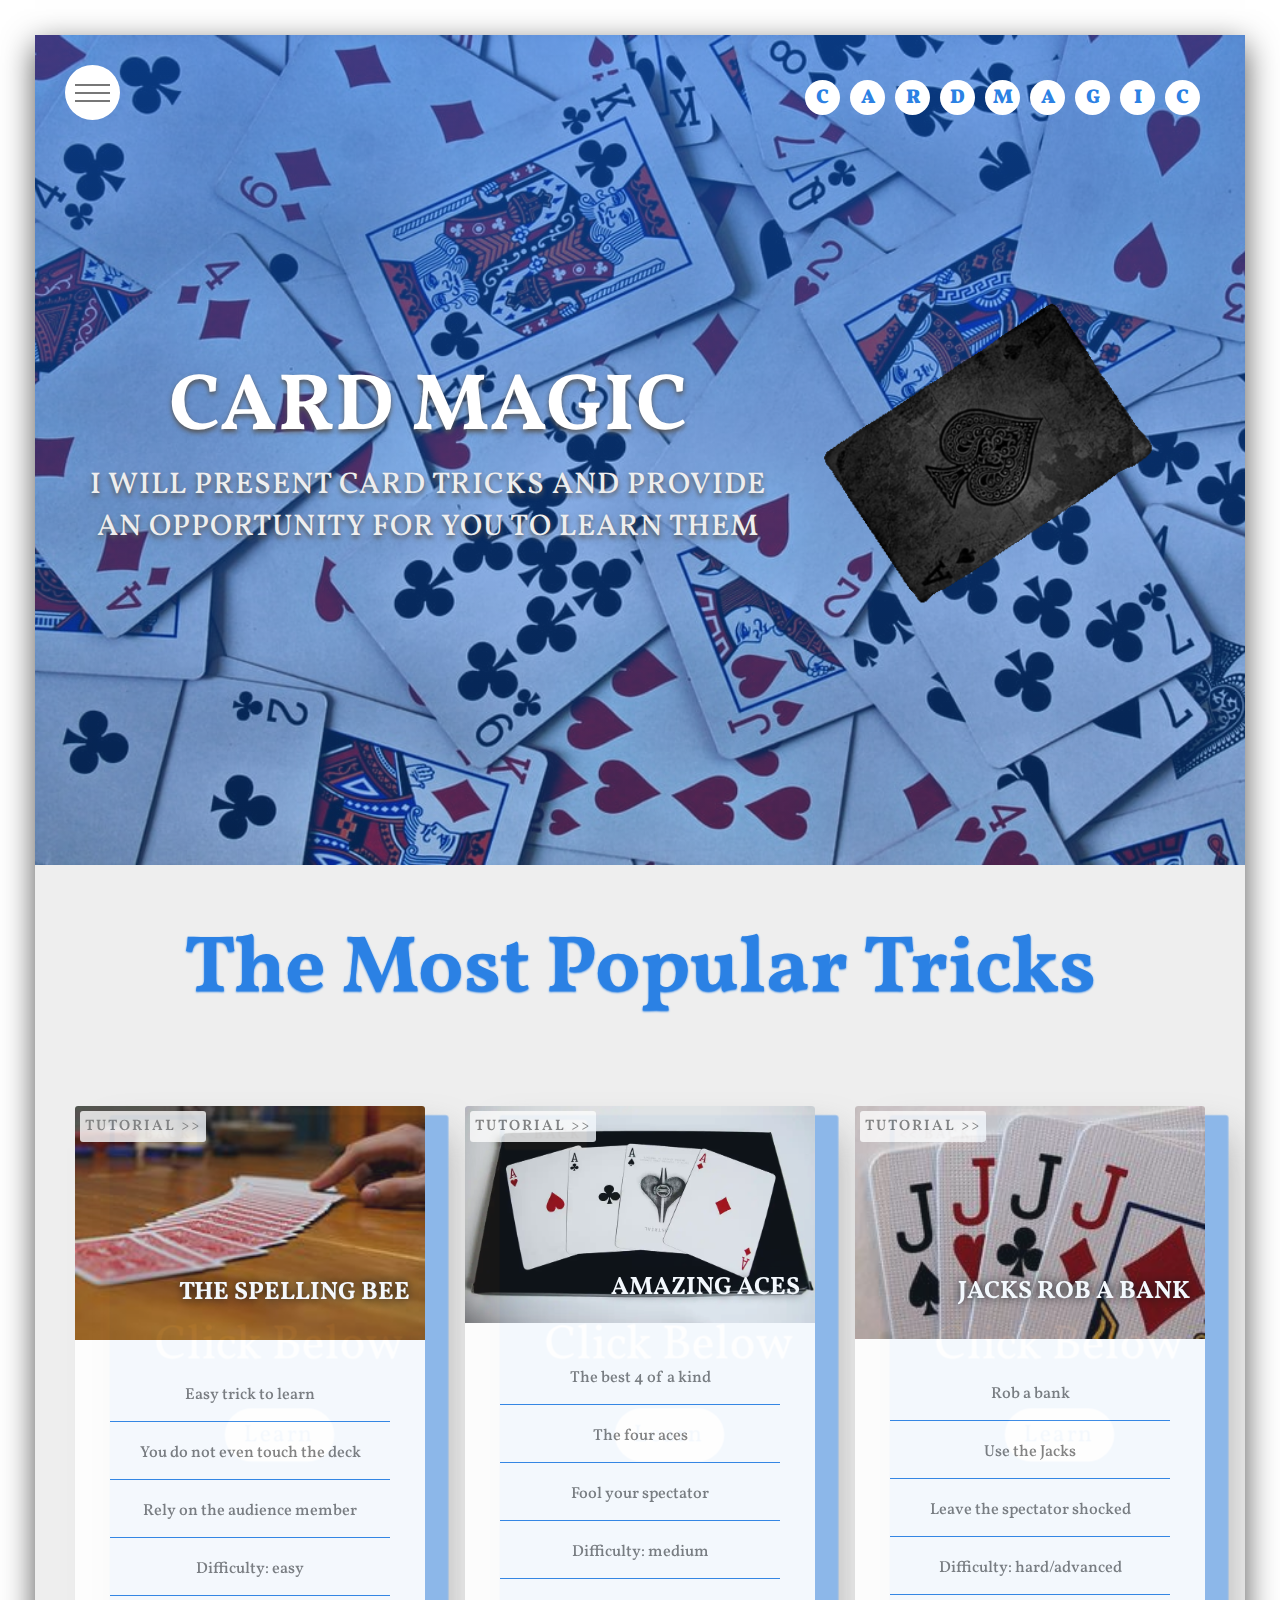
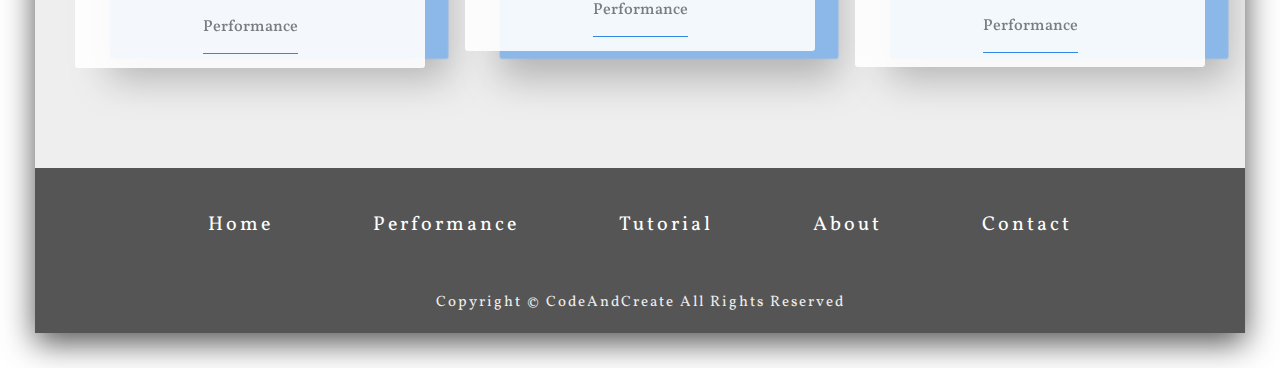
<file: index.html>
<!DOCTYPE html>
<html lang="en">
  <head>
    <meta charset="UTF-8" />
    <meta name="viewport" content="width=device-width, initial-scale=1.0" />
    <meta http-equiv="X-UA-Compatible" content="ie=edge" />
    <link
      href="https://fonts.googleapis.com/css?family=Vollkorn:400,400i,600,700,900&display=swap"
      rel="stylesheet"
    />
    <link rel="stylesheet" href="style.css" />

    <title>Card Magic</title>
  </head>
  <body>

  <div id="preloader"></div>

    <div class="container">
      <!-- Navbar -->
      <div class="open-navbar-icon navbar-icon center">
        <div class="line"></div>
        <div class="line"></div>
        <div class="line"></div>
      </div>
      <div class="navbar-wrapper">
        <nav class="navbar">
          <div class="close-navbar-icon navbar-icon center">
            <div class="line line-1"></div>
            <div class="line line-2"></div>
          </div>
          <div class="nav-list">
            <a href="index.html" class="nav-link center">Home</a>
            <a href="performance.html" class="nav-link center">Performance</a>
            <a href="tutorial.html" class="nav-link center">Tutorial</a>
            <a href="about.html" class="nav-link center">About</a>
            <a href="contact.html" class="nav-link center">Contact</a>
          </div>
        </nav>
      </div>
      <!-- End of Navbar -->

      <!-- Header -->
      <header class="header center">
        <div class="header-text">
          <h1 class="heading">Card Magic</h1>
          <p class="header-paragraph">
            I will present card tricks and provide an opportunity for you to learn them
          </p>
        </div>
        <img
          src="spinny-photo-unscreen.gif"
          alt="Header Image"
          class="header-image"
        />
        <div class="logo">
          <h1>
            <span class="center">c</span>
            <span class="center">a</span>
            <span class="center">r</span>
            <span class="center">d</span>
            <span class="center">m</span>
            <span class="center">a</span>
            <span class="center">g</span>
            <span class="center">i</span>
            <span class="center">c</span>
        </div>
      </header>
      <!-- End of Header -->

      <!-- Popular tours -->
      <section class="popular-tricks">
        <h1 class="popular-tricks-heading">The Most Popular Tricks</h1>
        <div class="cards-wrapper">
          <div class="card">
            <div class="front-side">
              <img src="spelling-bee.jpg" alt="The Spelling Bee" class="card-image" />
              <h1 class="trick-name">The Spelling Bee</h1>
              <ul class="card-list">
                <li class="card-list-item">Easy trick to learn</li>
                <li class="card-list-item">You do not even touch the deck</li>
                <li class="card-list-item">Rely on the audience member</li>
                <li class="card-list-item">Difficulty: easy</li>
                <a class="card-list-item" href="performance.html">Performance</a>
              </ul>
              <button class="navigation-button">
                tutorial &gt;&gt;
              </button>
            </div>
            <div class="back-side center">
              <button class="navigation-button">
                &lt;&lt; back
              </button>
              <h3 class="trick-tutorial">Click Below</h3>
              <a href="tutorial.html" class="card-button">Learn</a>
            </div>
          </div>
          <div class="card">
            <div class="front-side">
              <img src="amazing-aces.jpg" alt="Amazing Aces" class="card-image" />
              <h1 class="trick-name">Amazing Aces</h1>
              <ul class="card-list">
                <li class="card-list-item">The best 4 of a kind</li>
                <li class="card-list-item">The four aces</li>
                <li class="card-list-item">Fool your spectator</li>
                <li class="card-list-item">Difficulty: medium</li>
                <a class="card-list-item" href="performance.html">Performance</a>
              </ul>
              <button class="navigation-button">
                tutorial &gt;&gt;
              </button>
            </div>
            <div class="back-side center">
              <button class="navigation-button">
                &lt;&lt; back
              </button>
              <h3 class="trick-tutorial">Click Below</h3>
              <a href="tutorial.html" class="card-button">Learn</a>
            </div>
          </div>
          <div class="card">
            <div class="front-side">
              <img src="jacks-rob-a-bank.jpg" alt="Jacks Rob a Bank" class="card-image" />
              <h1 class="trick-name">Jacks Rob a Bank</h1>
              <ul class="card-list">
                <li class="card-list-item">Rob a bank</li>
                <li class="card-list-item">Use the Jacks</li>
                <li class="card-list-item">Leave the spectator shocked</li>
                <li class="card-list-item">Difficulty: hard/advanced</li>
                <a class="card-list-item" href="performance.html">Performance</a>
              </ul>
              <button class="navigation-button">
                tutorial &gt;&gt;
              </button>
            </div>
            <div class="back-side center">
              <button class="navigation-button">
                &lt;&lt; back
              </button>
              <h3 class="trick-tutorial">Click Below</h3>
              <a href="tutorial.html" class="card-button">Learn</a>
            </div>
          </div>
        </div>
      </section>
      <!-- End of Popular tricks -->

      <!-- Footer -->
      <footer class="footer">
        <div class="footer-list">
          <a href="index.html" class="footer-link">Home</a>
          <a href="performance.html" class="footer-link">Performance</a>
          <a href="tutorial.html" class="footer-link">Tutorial</a>
          <a href="about.html" class="footer-link">About</a>
          <a href="contact.html" class="footer-link">Contact</a>
        </div>
        <p class="footer-paragraph">
          Copyright &copy; CodeAndCreate All Rights Reserved
        </p>
      </footer>
      <!-- End of Footer -->
    </div>
    <script src="script.js"></script>
    <script src="preloader.js"></script>
  </body>
</html>
</file>
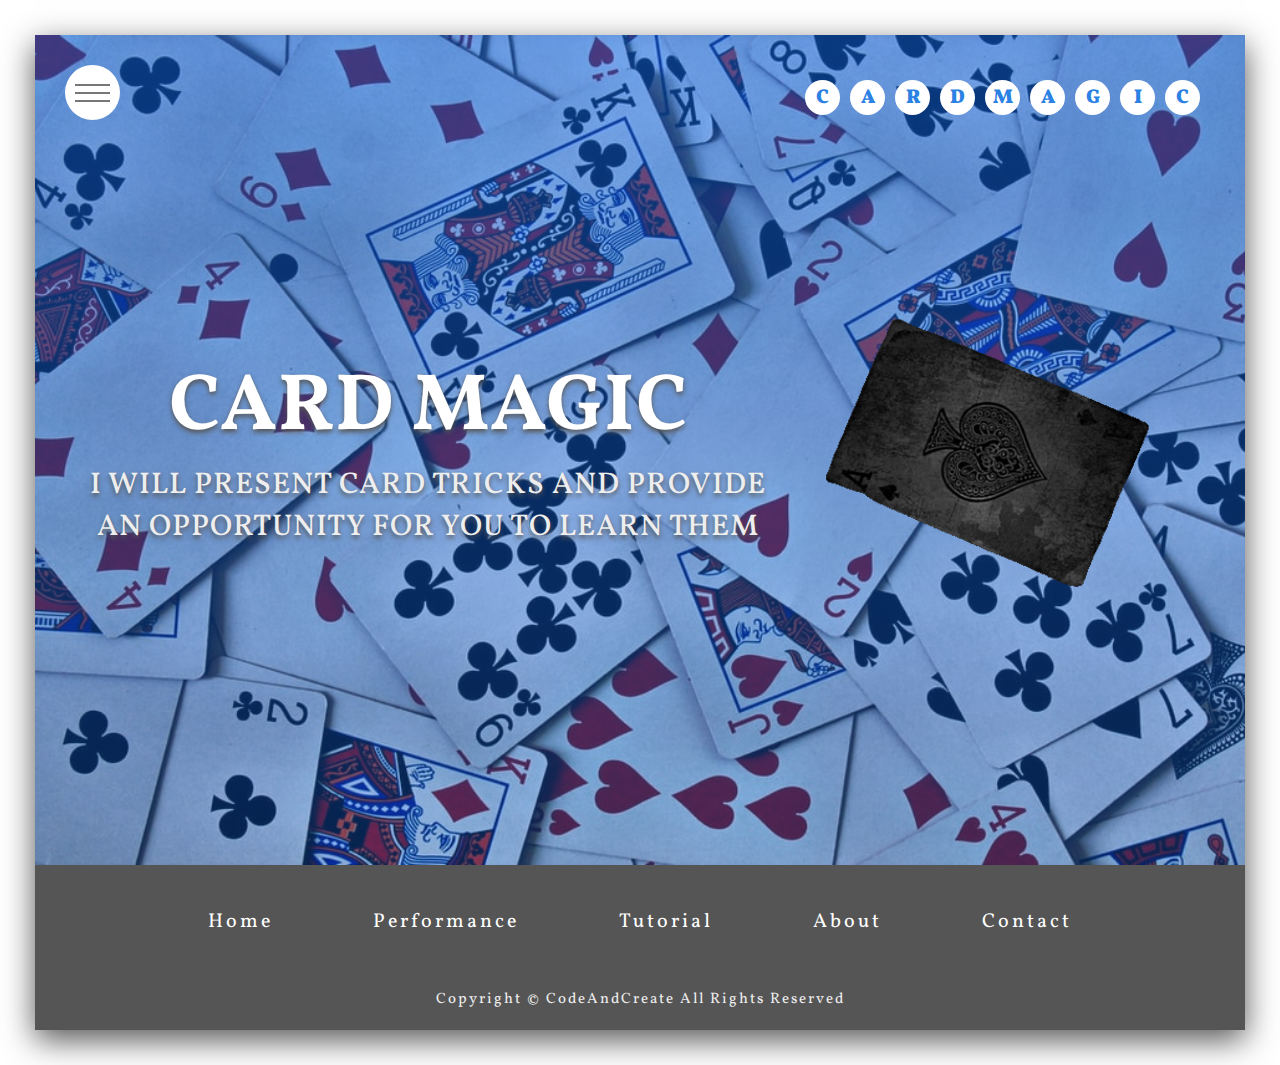
<file: performance.html>
<!DOCTYPE html>
<html lang="en">
  <head>
    <meta charset="UTF-8" />
    <meta name="viewport" content="width=device-width, initial-scale=1.0" />
    <meta http-equiv="X-UA-Compatible" content="ie=edge" />
    <link
      href="https://fonts.googleapis.com/css?family=Vollkorn:400,400i,600,700,900&display=swap"
      rel="stylesheet"
    />
    <link rel="stylesheet" href="style.css" />

    <title>Card Magic</title>
  </head>
  <body>
    <div class="container">
      <!-- Navbar -->
      <div class="open-navbar-icon navbar-icon center">
        <div class="line"></div>
        <div class="line"></div>
        <div class="line"></div>
      </div>
      <div class="navbar-wrapper">
        <nav class="navbar">
          <div class="close-navbar-icon navbar-icon center">
            <div class="line line-1"></div>
            <div class="line line-2"></div>
          </div>
          <div class="nav-list">
            <a href="index.html" class="nav-link center">Home</a>
            <a href="performance.html" class="nav-link center">Performance</a>
            <a href="tutorial.html" class="nav-link center">Tutorial</a>
            <a href="about.html" class="nav-link center">About</a>
            <a href="contact.html" class="nav-link center">Contact</a>
          </div>
        </nav>
      </div>
      <!-- End of Navbar -->

      <!-- Header -->
      <header class="header center">
        <div class="header-text">
          <h1 class="heading">Card Magic</h1>
          <p class="header-paragraph">
            I will present card tricks and provide an opportunity for you to learn them
          </p>
        </div>
        <img
          src="spinny-photo-unscreen.gif"
          alt="Header Image"
          class="header-image"
        />
        <div class="logo">
          <h1>
            <span class="center">c</span>
            <span class="center">a</span>
            <span class="center">r</span>
            <span class="center">d</span>
            <span class="center">m</span>
            <span class="center">a</span>
            <span class="center">g</span>
            <span class="center">i</span>
            <span class="center">c</span>
        </div>
      </header>
      <!-- End of Header -->

      <!-- Footer -->
      <footer class="footer">
        <div class="footer-list">
          <a href="index.html" class="footer-link">Home</a>
          <a href="performance.html" class="footer-link">Performance</a>
          <a href="tutorial.html" class="footer-link">Tutorial</a>
          <a href="about.html" class="footer-link">About</a>
          <a href="contact.html" class="footer-link">Contact</a>
        </div>
        <p class="footer-paragraph">
          Copyright &copy; CodeAndCreate All Rights Reserved
        </p>
      </footer>
      <!-- End of Footer -->
    </div>
    <script src="script.js"></script>
  </body>
</html>
</file>
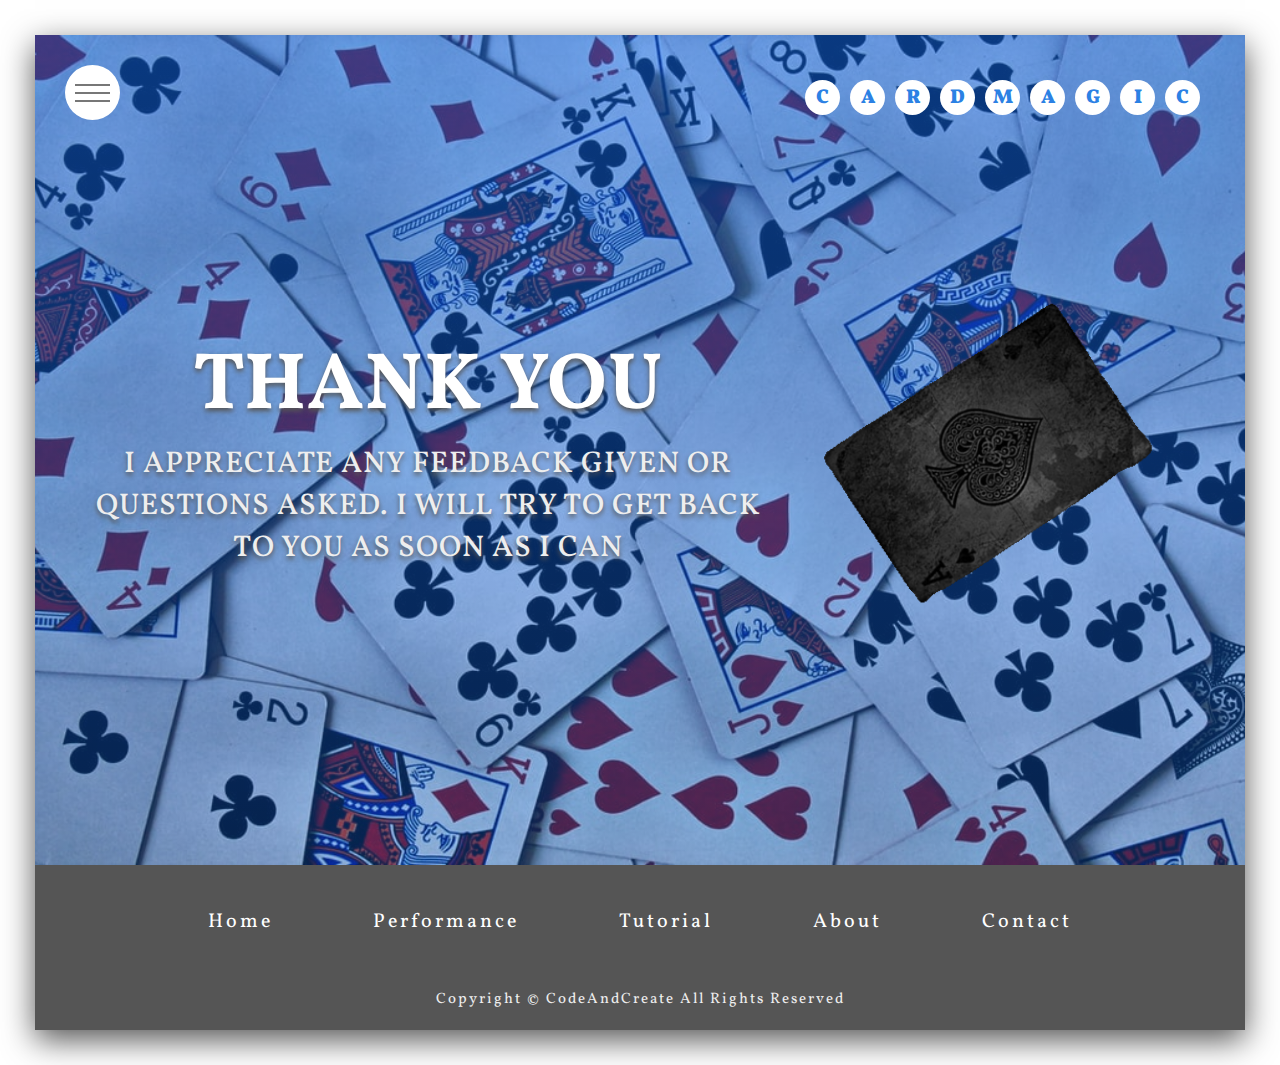
<file: thanks.html>
<!DOCTYPE html>
<html lang="en">
  <head>
    <meta charset="UTF-8" />
    <meta name="viewport" content="width=device-width, initial-scale=1.0" />
    <meta http-equiv="X-UA-Compatible" content="ie=edge" />
    <link
      href="https://fonts.googleapis.com/css?family=Vollkorn:400,400i,600,700,900&display=swap"
      rel="stylesheet"
    />
    <link rel="stylesheet" href="style.css" />

    <title>Card Magic</title>
  </head>
  <body>
    <div class="container">
      <!-- Navbar -->
      <div class="open-navbar-icon navbar-icon center">
        <div class="line"></div>
        <div class="line"></div>
        <div class="line"></div>
      </div>
      <div class="navbar-wrapper">
        <nav class="navbar">
          <div class="close-navbar-icon navbar-icon center">
            <div class="line line-1"></div>
            <div class="line line-2"></div>
          </div>
          <div class="nav-list">
            <a href="home.html" class="nav-link center">Home</a>
            <a href="performance.html" class="nav-link center">Performance</a>
            <a href="tutorial.html" class="nav-link center">Tutorial</a>
            <a href="about.html" class="nav-link center">About</a>
            <a href="contact.html" class="nav-link center">Contact</a>
          </div>
        </nav>
      </div>
      <!-- End of Navbar -->

      <!-- Header -->
      <header class="header center">
        <div class="header-text">
          <h1 class="heading">Thank You</h1>
          <p class="header-paragraph">
            I appreciate any feedback given or questions asked. I will try to get
            back to you as soon as I can
          </p>
        </div>
        <img
          src="spinny-photo-unscreen.gif"
          alt="Header Image"
          class="header-image"
        />
        <div class="logo">
          <h1>
            <span class="center">c</span>
            <span class="center">a</span>
            <span class="center">r</span>
            <span class="center">d</span>
            <span class="center">m</span>
            <span class="center">a</span>
            <span class="center">g</span>
            <span class="center">i</span>
            <span class="center">c</span>
        </div>
      </header>
      <!-- End of Header -->

      <!-- Footer -->
      <footer class="footer">
        <div class="footer-list">
          <a href="index.html" class="footer-link">Home</a>
          <a href="performance.html" class="footer-link">Performance</a>
          <a href="tutorial.html" class="footer-link">Tutorial</a>
          <a href="about.html" class="footer-link">About</a>
          <a href="contact.html" class="footer-link">Contact</a>
        </div>
        <p class="footer-paragraph">
          Copyright &copy; CodeAndCreate All Rights Reserved
        </p>
      </footer>
      <!-- End of Footer -->
    </div>
    <script src="script.js"></script>
  </body>
</html>
</file>
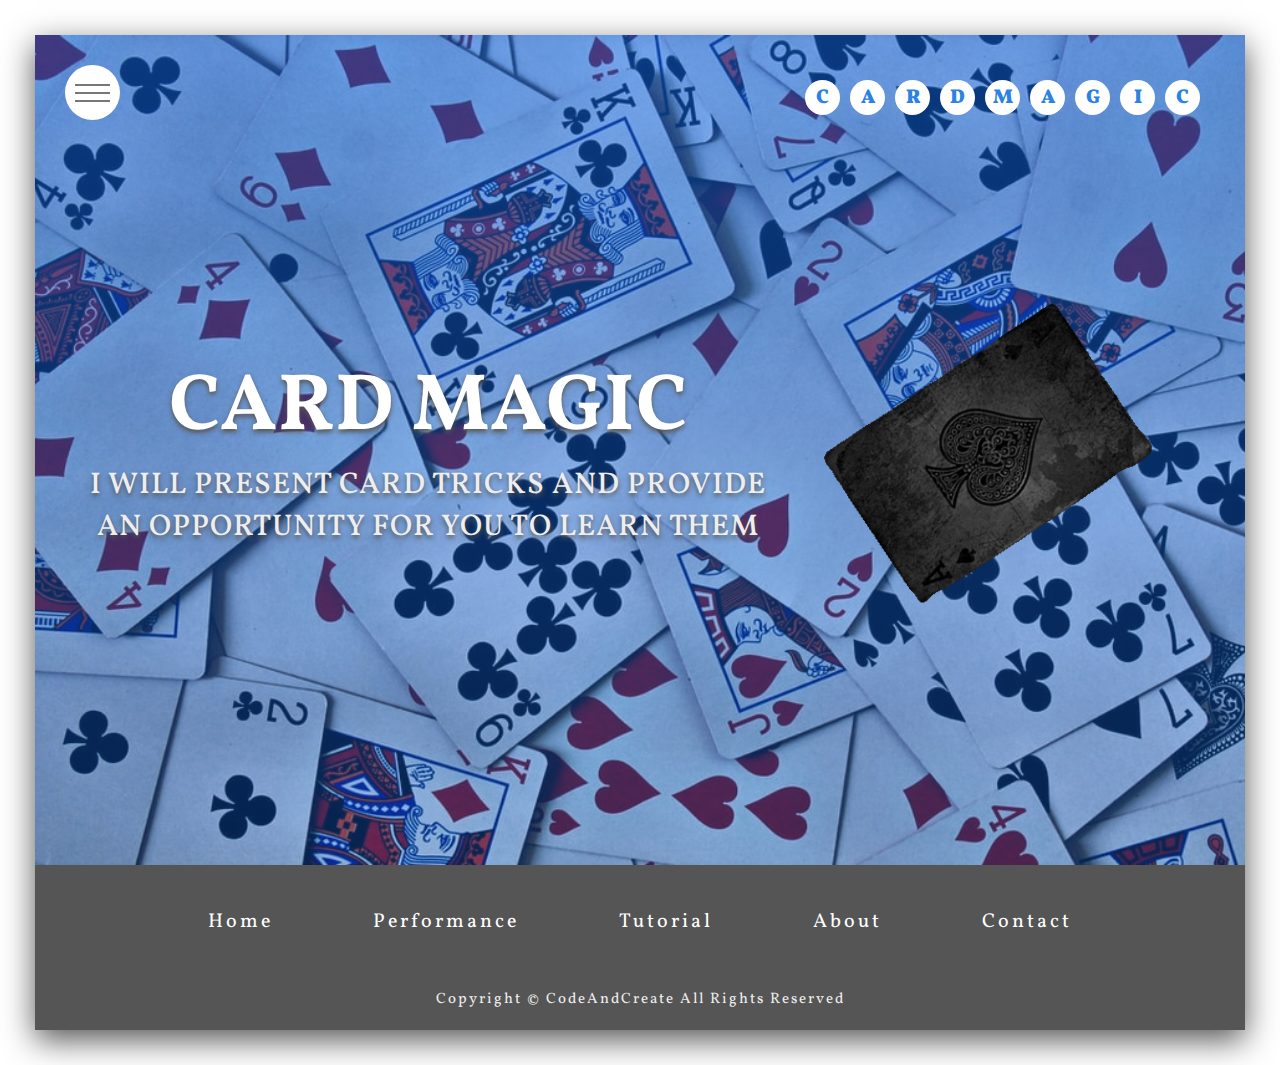
<file: tutorial.html>
<!DOCTYPE html>
<html lang="en">
  <head>
    <meta charset="UTF-8" />
    <meta name="viewport" content="width=device-width, initial-scale=1.0" />
    <meta http-equiv="X-UA-Compatible" content="ie=edge" />
    <link
      href="https://fonts.googleapis.com/css?family=Vollkorn:400,400i,600,700,900&display=swap"
      rel="stylesheet"
    />
    <link rel="stylesheet" href="style.css" />

    <title>Card Magic</title>
  </head>
  <body>
    <div class="container">
      <!-- Navbar -->
      <div class="open-navbar-icon navbar-icon center">
        <div class="line"></div>
        <div class="line"></div>
        <div class="line"></div>
      </div>
      <div class="navbar-wrapper">
        <nav class="navbar">
          <div class="close-navbar-icon navbar-icon center">
            <div class="line line-1"></div>
            <div class="line line-2"></div>
          </div>
          <div class="nav-list">
            <a href="index.html" class="nav-link center">Home</a>
            <a href="performance.html" class="nav-link center">Performance</a>
            <a href="tutorial.html" class="nav-link center">Tutorial</a>
            <a href="about.html" class="nav-link center">About</a>
            <a href="contact.html" class="nav-link center">Contact</a>
          </div>
        </nav>
      </div>
      <!-- End of Navbar -->

      <!-- Header -->
      <header class="header center">
        <div class="header-text">
          <h1 class="heading">Card Magic</h1>
          <p class="header-paragraph">
            I will present card tricks and provide an opportunity for you to learn them
          </p>
        </div>
        <img
          src="spinny-photo-unscreen.gif"
          alt="Header Image"
          class="header-image"
        />
        <div class="logo">
          <h1>
            <span class="center">c</span>
            <span class="center">a</span>
            <span class="center">r</span>
            <span class="center">d</span>
            <span class="center">m</span>
            <span class="center">a</span>
            <span class="center">g</span>
            <span class="center">i</span>
            <span class="center">c</span>
        </div>
      </header>
      <!-- End of Header -->

      <!-- Footer -->
      <footer class="footer">
        <div class="footer-list">
          <a href="index.html" class="footer-link">Home</a>
          <a href="performance.html" class="footer-link">Performance</a>
          <a href="tutorial.html" class="footer-link">Tutorial</a>
          <a href="about.html" class="footer-link">About</a>
          <a href="contact.html" class="footer-link">Contact</a>
        </div>
        <p class="footer-paragraph">
          Copyright &copy; CodeAndCreate All Rights Reserved
        </p>
      </footer>
      <!-- End of Footer -->
    </div>
    <script src="script.js"></script>
  </body>
</html>
</file>
<file: style.css>
/* Common Styles */
* {
    margin: 0;
    padding: 0;
    font-family: "Vollkorn", serif;
    list-style-type: none;
    text-decoration: none;
    box-sizing: border-box;
    outline: none;
  }
  
  html {
    font-size: 62.5%;
  }
  
  :root {
    --primary-color: #2b81e4;
    --secondary-color: #eee;
    --white-color: #fff;
    --grey-color: #555;
    --light-grey-color: #777;
  }
  
  .center {
    display: flex;
    justify-content: center;
    align-items: center;
  }
  
  .container {
    background-color: var(--secondary-color);
    margin: 3.5rem;
    box-shadow: 0 1rem 3rem var(--grey-color);
    overflow: hidden;
  }
  
  /* End of Common styles */

  /* Preloader */
  #preloader{
    background: #000 url(loader.gif) no-repeat center center;
    background-size: 15%;
    height: 100vh;
    width: 100%;
    position: fixed;
    z-index: 100;
  }

  /* End of Preloader
  
  /* Navbar */
  .navbar-icon {
    width: 5.5rem;
    height: 5.5rem;
    background-color: var(--white-color);
    border-radius: 50%;
    cursor: pointer;
    flex-direction: column;
  }
  
  .open-navbar-icon {
    position: fixed;
    top: 6.5rem;
    left: 6.5rem;
    z-index: 200;
  }
  
  .navbar-icon .line {
    height: 0.2rem;
    width: 3.5rem;
    background-color: var(--light-grey-color);
  }
  
  .open-navbar-icon .line {
    margin: 0.3rem 0;
  }
  
  .navbar-wrapper {
    width: 100vw;
    height: 100vh;
    background-color: rgba(255, 255, 255, 0.7);
    position: fixed;
    left: 0;
    bottom: -100%;
    opacity: 0;
    z-index: 300;
    padding: 3.5rem 5.5rem 3.5rem 3.5rem;
    transition: bottom 0.5s, opacity 0.2s;
  }
  
  .change .navbar-wrapper {
    bottom: 0;
    opacity: 1;
    transition: bottom 0.5s, opacity 0.2s 0.25s;
  }
  
  .navbar {
    width: 100%;
    height: 100%;
    background: linear-gradient(rgba(0, 0, 0, 0.5), rgba(0, 0, 0, 0.3)),
      url(navbar-bg.jpg) center no-repeat;
    background-size: cover;
    position: relative;
    overflow-y: hidden;
  }
  
  .close-navbar-icon {
    position: absolute;
    top: 2.5rem;
    right: 3rem;
    z-index: 300;
  }
  
  .close-navbar-icon .line {
    position: absolute;
  }
  
  .line-1 {
    transform: rotate(40deg);
  }
  
  .line-2 {
    transform: rotate(-40deg);
  }
  
  .nav-list {
    height: 100%;
    display: flex;
  }
  
  .nav-link {
    font-size: 3rem;
    font-weight: 700;
    color: var(--white-color);
    text-transform: uppercase;
    width: 100%;
    opacity: 0.8;
    position: relative;
    top: -100%;
    transition: all 0.3s;
  }
  
  .change .nav-link {
    top: 0;
  }
  
  .nav-link:hover {
    opacity: 1;
    color: var(--primary-color);
  }
  
  .change .nav-link:nth-child(1) {
    transition: top 1s 0.4s, opacity 0.3s, color 0.3s;
  }
  
  .change .nav-link:nth-child(2) {
    transition: top 1s 0.6s, opacity 0.3s, color 0.3s;
  }
  
  .change .nav-link:nth-child(3) {
    transition: top 1s 0.8s, opacity 0.3s, color 0.3s;
  }
  
  .change .nav-link:nth-child(4) {
    transition: top 1s 1s, opacity 0.3s, color 0.3s;
  }
  
  .change .nav-link:nth-child(5) {
    transition: top 1s 1.2s, opacity 0.3s, color 0.3s;
  }
  /* End of Navbar */
  
  /* Header */
  .header {
    width: 100%;
    height: calc(100vh - 7rem);
    background: linear-gradient(rgba(18, 113, 255, 0.5), rgba(18, 113, 255, 0.3)),
      url(header-bg.jpg) center no-repeat;
    background-size: cover;
    position: relative;
    perspective: 100rem;
  }
  
  .header-text {
    text-align: center;
    text-transform: uppercase;
    letter-spacing: 0.1rem;
    text-shadow: 0 0.3rem 0.5rem var(--grey-color);
  }
  
  .heading {
    font-size: 8rem;
    color: var(--white-color);
  }
  
  .header-paragraph {
    font-size: 3rem;
    font-weight: 500;
    color: var(--secondary-color);
    max-width: 70rem;
    margin: auto;
  }
  
  .logo {
    position: absolute;
    top: 4rem;
    right: 4rem;
  }
  
  .logo h1 {
    display: flex;
  }
  
  .logo h1 span {
    font-size: 2rem;
    font-weight: 900;
    color: var(--primary-color);
    text-transform: uppercase;
    background-color: var(--white-color);
    width: 3.5rem;
    height: 3.5rem;
    margin: 0.5rem;
    border-radius: 50%;
  }
  
  .logo h1 span:nth-child(1) {
    animation: drop-letters 5s 0.1s infinite;
  }
  
  .logo h1 span:nth-child(2) {
    animation: drop-letters 5s 0.2s infinite;
  }
  
  .logo h1 span:nth-child(3) {
    animation: drop-letters 5s 0.3s infinite;
  }
  
  .logo h1 span:nth-child(4) {
    animation: drop-letters 5s 0.4s infinite;
  }
  
  .logo h1 span:nth-child(5) {
    animation: drop-letters 5s 0.5s infinite;
  }
  
  .logo h1 span:nth-child(6) {
    animation: drop-letters 5s 0.6s infinite;
  }
  
  .logo h1 span:nth-child(7) {
    animation: drop-letters 5s 0.7s infinite;
  }

  .logo h1 span:nth-child(8) {
    animation: drop-letters 5s 0.8s infinite;
  }
  
  .logo h1 span:nth-child(9) {
    animation: drop-letters 5s 0.9s infinite;
  }

  @keyframes drop-letters {
    0% {
      transform: translateY(0);
    }
    10% {
      transform: translateY(0);
    }
    15% {
      transform: translateY(-100%);
    }
    20% {
      transform: translateY(0);
    }
    100% {
      transform: translateY(0);
    }
  }
  
  .header-image {
    width: 35%;
    animation: image-float 150s infinite;
  }
  
  @keyframes image-float {
    0% {
      transform: translateZ(40rem);
      opacity: 1;
    }
    40% {
      transform: translateZ(-500rem) translateX(150rem);
      opacity: 0.8;
    }
    70% {
      transform: translateZ(-1500rem) translateX(800rem);
      opacity: 0.6;
    }
    80% {
      transform: translateZ(-50rem) translateX(100rem);
      opacity: 0.8;
    }
    100% {
      transform: translateZ(40rem);
      opacity: 1;
    }
  }
  /* End of Header */
  
  /* Popular tricks */
  .popular-tricks {
    padding: 5rem 0 10rem 0;
  }
  
  .popular-tricks-heading {
    font-size: 8rem;
    text-align: center;
    margin-bottom: 8rem;
    color: var(--primary-color);
    text-shadow: 0 0.1rem 0.2rem var(--primary-color);
  }
  
  .cards-wrapper {
    display: flex;
    justify-content: space-evenly;
  }
  
  .card {
    width: 35rem;
    position: relative;
    perspective: 150rem;
  }
  
  .card-image {
    width: 100%;
    border-radius: 0.3rem 0.3rem 0 0;
  }
  
  .front-side {
    text-align: center;
    background-color: var(--white-color);
    border-radius: 0.3rem;
    position: relative;
    z-index: 10;
    opacity: 0.9;
    transition: opacity 0.4s, transform 0.4s, box-shadow 0.4s;
  }
  
  .change > .front-side {
    transform: translateZ(-5rem) translateX(3rem);
    box-shadow: 0 2rem 4rem #777;
    opacity: 0.5;
    z-index: 0;
  }
  
  .trick-name {
    font-size: 2.5rem;
    font-weight: 700;
    text-transform: uppercase;
    position: absolute;
    top: 30%;
    right: 1.5rem;
    color: var(--white-color);
    text-shadow: 0 0 1rem #000;
  }
  
  .card-list {
    width: 80%;
    margin: auto;
    padding: 2rem 0 3rem 0;
  }
  
  .card-list-item {
    font-size: 1.6rem;
    font-weight: 500;
    color: var(--light-grey-color);
    margin: 2rem 0;
    border-bottom: 0.1rem solid var(--primary-color);
    padding-bottom: 1.5rem;
  }
  
  .back-side {
    position: absolute;
    top: 0;
    background-color: var(--primary-color);
    width: 100%;
    height: 100%;
    border-radius: 0.3rem;
    box-shadow: 0 2rem 4rem #777;
    flex-direction: column;
    transform: translateZ(-5rem) translateX(3rem);
    opacity: 0.5;
    transition: opacity 0.4s, transform 0.4s, box-shadow 0.4s;
  }
  
  .change > .back-side {
    transform: translateZ(0) translateX(0);
    box-shadow: 0 0.5rem 2rem #aaa;
    opacity: 0.9;
  }
  
  .trick-tutorial {
    font-size: 5rem;
    font-weight: 300;
    color: var(--white-color);
    margin-bottom: 3rem;
  }
  
  .card-button {
    color: var(--primary-color);
    background-color: var(--white-color);
    border: none;
    font-size: 2.5rem;
    padding: 1rem 2rem;
    letter-spacing: 0.2rem;
    border-radius: 5rem;
    cursor: pointer;
  }
  
  .navigation-button {
    position: absolute;
    top: 0.5rem;
    left: 0.5rem;
    padding: 0.5rem;
    background-color: rgba(255, 255, 255, 0.8);
    color: var(--light-grey-color);
    border-radius: 0.3rem;
    border: none;
    font-size: 1.5rem;
    font-weight: 600;
    text-transform: uppercase;
    letter-spacing: 0.2rem;
    cursor: pointer;
  }
  /* End of Popular tricks */

  /* Stories */
  .stories {
    padding: 10rem 0;
    position: relative;
  }
  
  .video-container {
    position: absolute;
    top: 0;
    left: 0;
    width: 100%;
    height: 100%;
    opacity: 0.4;
  }
  
  .bg-video {
    width: 100%;
    height: 100%;
    object-fit: cover;
  }
  
  .stories-wrapper {
    display: flex;
    flex-direction: column;
    align-items: center;
  }
  
  .story-bg {
    background-color: rgba(238, 238, 238, 0.85);
    padding: 5rem;
    margin: 5rem;
    width: 70%;
    box-shadow: 0 2rem 5rem rgba(51, 51, 51, 0.4);
    transform: skewX(20deg);
  }
  
  .story {
    transform: skewX(-20deg);
    display: flex;
  }
  
  .story-image {
    width: 20rem;
    height: 20rem;
    border-radius: 50%;
    object-fit: cover;
    margin-right: 5rem;
  }
  
  .story-text {
    letter-spacing: 0.1rem;
  }
  
  .story-heading {
    font-size: 2.5rem;
    text-transform: uppercase;
    color: var(--grey-color);
    margin-bottom: 1rem;
  }
  
  .story-paragraph {
    font-size: 1.8rem;
    color: var(--light-grey-color);
  }
  
  .story-paragraph::first-letter {
    margin-left: 1rem;
  }
  /* End of Stories */
  
  /* Contact */
  .contact {
    padding: 15rem 0 20rem 0;
    text-align: center;
    background: url(contact-us-bg.png) center no-repeat;
    background-size: cover;
    animation: contact-bg 35s infinite;
  }
  
  .contact-heading {
    font-size: 7rem;
    font-weight: 700;
    text-transform: uppercase;
    letter-spacing: 0.5rem;
    color: var(--white-color);
    text-shadow: 0 1rem 2rem #000;
    margin-bottom: 8rem;
  }
  
  .contact-form {
    width: 70rem;
    height: 50rem;
    background-color: rgba(255, 255, 255, 0.95);
    margin: auto;
    flex-direction: column;
    border-radius: 0.5rem;
    box-shadow: 0 1rem 3rem #000;
    padding: 5rem;
  }
  
  .input-group {
    width: 100%;
    display: flex;
    flex-direction: column;
    margin: 1rem 0;
    position: relative;
  }
  
  .input-groups {
    width: 100%;
    display: flex;
    justify-content: space-between;
  }
  
  .input-groups .input-group {
    width: 48.5%;
  }
  
  .input-group input,
  .input-group textarea {
    padding: 3rem 1rem 1rem 1rem;
    background-color: var(--secondary-color);
    border: 0.1rem solid var(--secondary-color);
    font-size: 1.4rem;
    color: var(--light-grey-color);
    letter-spacing: 0.1rem;
    border-radius: 0.5rem;
    transition: border 0.3s;
  }
  
  .input-group input:focus,
  .input-group textarea:focus {
    border: 0.1rem solid #ccc;
  }
  
  .input-group label {
    font-size: 1.2rem;
    font-weight: 600;
    text-transform: uppercase;
    letter-spacing: 0.1rem;
    color: var(--grey-color);
    position: absolute;
    top: 1rem;
    left: 1rem;
  }
  
  .form-btn {
    width: 100%;
    padding: 1rem;
    font-size: 1.6rem;
    letter-spacing: 0.1rem;
    margin-top: 1rem;
    background-color: var(--light-grey-color);
    color: var(--white-color);
    border-radius: 0.5rem;
    border: none;
    cursor: pointer;
    transition: background-color 0.4s;
  }
  
  .form-btn:hover {
    background-color: var(--grey-color);
  }
  
  .input-group textarea {
    max-height: 15rem;
    max-width: 100%;
  }
  
  @keyframes contact-bg {
    0% {
      background-color: #3d3d3d;
    }
    25% {
      background-color: #ced8e4;
    }
    50% {
      background-color: #1e81f3;
    }
    75% {
      background-color: #ff7842;
    }
    100% {
      background-color: #3d3d3d;
    }
  }
  /* End of Contact */
  
  /* Footer */
  .footer {
    background-color: var(--grey-color);
    padding: 4rem 0 2rem 0;
  }
  
  .footer-list {
    display: flex;
    justify-content: center;
  }
  
  .footer-link {
    font-size: 2rem;
    color: var(--white-color);
    margin: 0 2rem;
    background-color: var(--grey-color);
    padding: 0.3rem 3rem;
    letter-spacing: 0.3rem;
    transition: all 0.2s;
  }
  
  .footer-link:hover {
    transform: rotate(-10deg);
    box-shadow: 0 2rem 3rem #000;
  }
  
  .footer-paragraph {
    text-align: center;
    font-size: 1.5rem;
    color: var(--secondary-color);
    letter-spacing: 0.2rem;
    margin-top: 5rem;
  }
  /* End of Footer */
  
  @media (max-width: 1200px) {
    .cards-wrapper {
      flex-direction: column;
      align-items: center;
    }
  
    .card {
      margin: 3rem 0;
    }
  
    .story-bg {
      width: 85%;
    }
  }
  
  @media (max-width: 1000px) {
    .nav-list {
      flex-direction: column;
    }
  
    .nav-link {
      flex-grow: 1;
    }
  
    .header-text {
      position: absolute;
      top: 50%;
      left: 50%;
      transform: translate(-50%, -50%);
      z-index: 10;
    }
  
    .heading {
      font-size: 6rem;
    }
  
    .header-paragraph {
      font-size: 2.5rem;
    }
  
    .popular-tours-heading {
      font-size: 6rem;
    }
  
    .story-bg {
      transform: skewX(0);
    }
  
    .story {
      transform: skewX(0);
      flex-direction: column;
      align-items: center;
    }
  
    .story-image {
      margin-bottom: 3rem;
    }
  
    .footer-link {
      padding: 0.3rem 2rem;
      margin: 0 1rem;
    }
  }
  
  @media (max-width: 800px) {
    .header-paragraph {
      display: none;
    }
  
    .popular-tours-heading {
      font-size: 5rem;
    }
  
    .contact-form {
      width: 90%;
    }
  
    .footer-list {
      flex-direction: column;
      align-items: center;
    }
  
    .footer-link {
      margin: 1rem 0;
    }
  }
  
  @media (max-width: 650px) {
    .container {
      margin: 0;
    }
  
    .open-navbar-icon {
      top: 2.5rem;
      left: 2.5rem;
    }
  
    .navbar-wrapper {
      padding: 0;
    }
  
    .close-navbar-icon {
      right: 4rem;
    }
  
    .header {
      height: 100vh;
    }
  
    .contact-heading {
      font-size: 6rem;
    }
  
    .contact-form {
      padding: 2rem;
      height: 40rem;
    }
  }
  
  @media (max-width: 500px) {
    html {
      font-size: 45%;
    }
  }
</file>
